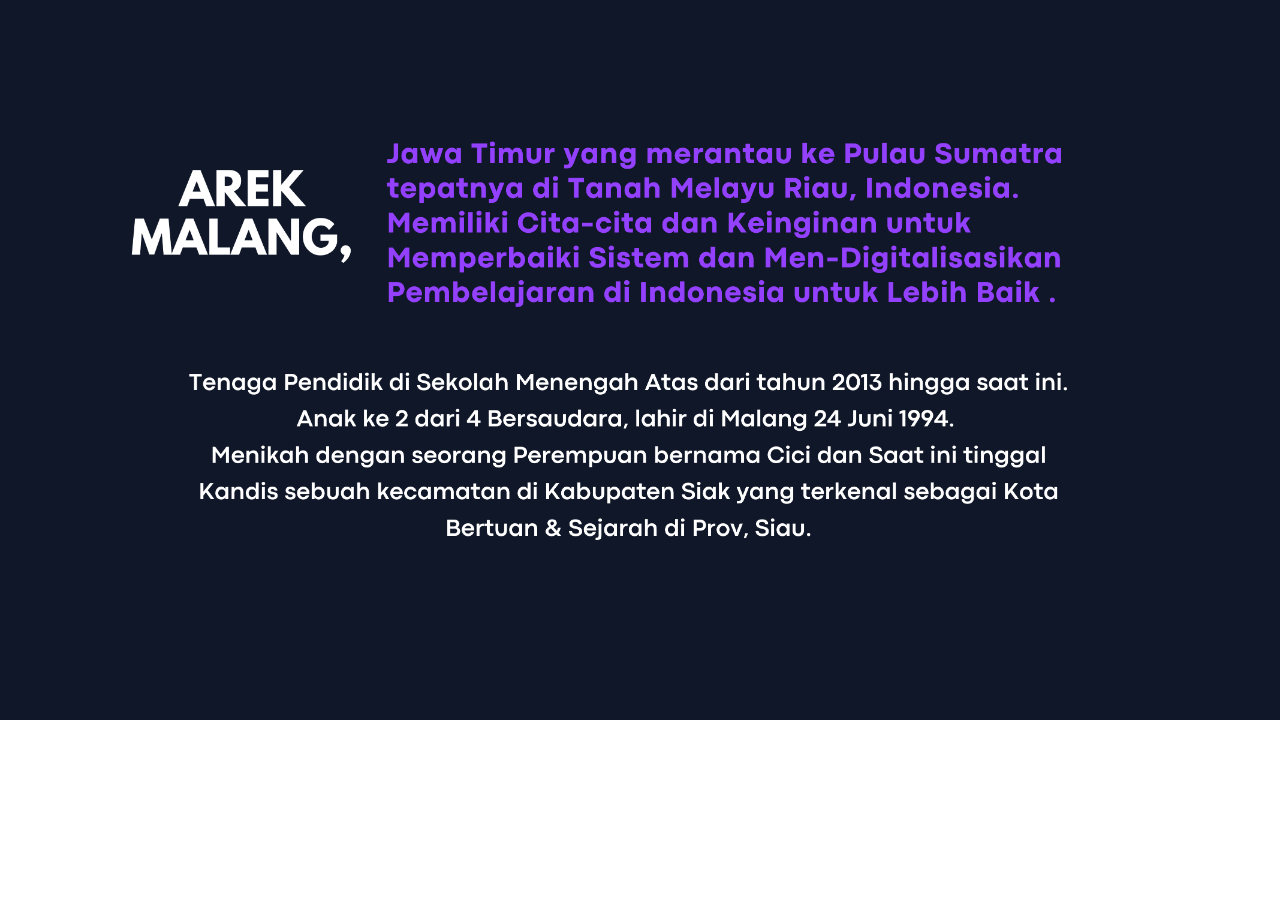
<file: FINAL PROJECT/aboutme.html>
<!DOCTYPE html>
<html>
<head>
    <title>Halaman Web dengan Background Gambar</title>
    <style>
        body {
            background-image: url('img/About Me.png'); /* Ganti 'nama-gambar.jpg' dengan nama gambar yang ingin Anda gunakan */
            background-size: cover; /* Mengatur gambar latar belakang agar menutupi seluruh halaman */
            background-repeat: no-repeat; /* Mencegah pengulangan gambar latar belakang */
        }
        /* Menambahkan gaya ke elemen tautan */
        a.full-page-link {
            position: absolute;
            top: 0;
            right: 0;
            bottom: 0;
            left: 0;
            z-index: 1; /* Menempatkan tautan di atas konten lain */
        }
    </style>
</head>
<body>
     <!-- Tautan menuju halaman Education yang menutupi seluruh halaman -->
     <a href="education.html" class="full-page-link"></a>

    <!-- Konten halaman web Anda akan ditambahkan di sini -->
</body>
</html>
</file>
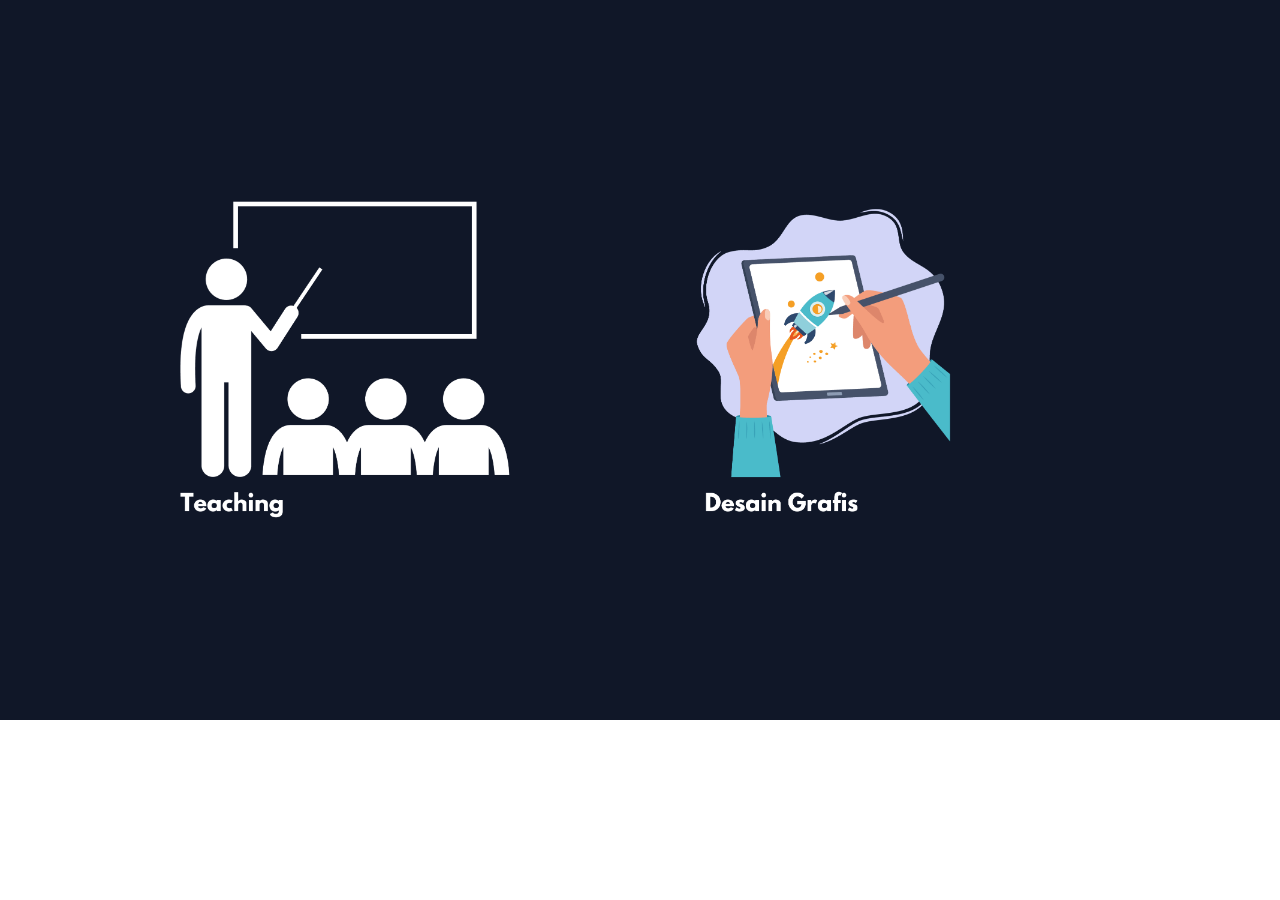
<file: FINAL PROJECT/myskills.html>
<!DOCTYPE html>
<html>
<head>
    <title>Halaman Web dengan Background Gambar</title>
    <style>
        body {
            background-image: url('img/My Skills.png'); /* Ganti 'nama-gambar.jpg' dengan nama gambar yang ingin Anda gunakan */
            background-size: cover; /* Mengatur gambar latar belakang agar menutupi seluruh halaman */
            background-repeat: no-repeat; /* Mencegah pengulangan gambar latar belakang */
        }
        /* Menambahkan gaya ke elemen tautan */
        a.full-page-link {
            position: absolute;
            top: 0;
            right: 0;
            bottom: 0;
            left: 0;
            z-index: 1; /* Menempatkan tautan di atas konten lain */
        }
    </style>
</head>
<body>
     <!-- Tautan menuju halaman Education yang menutupi seluruh halaman -->
     <a href="interest.html" class="full-page-link"></a>
    <!-- Konten halaman web Anda akan ditambahkan di sini -->
</body>
</html>
</file>
